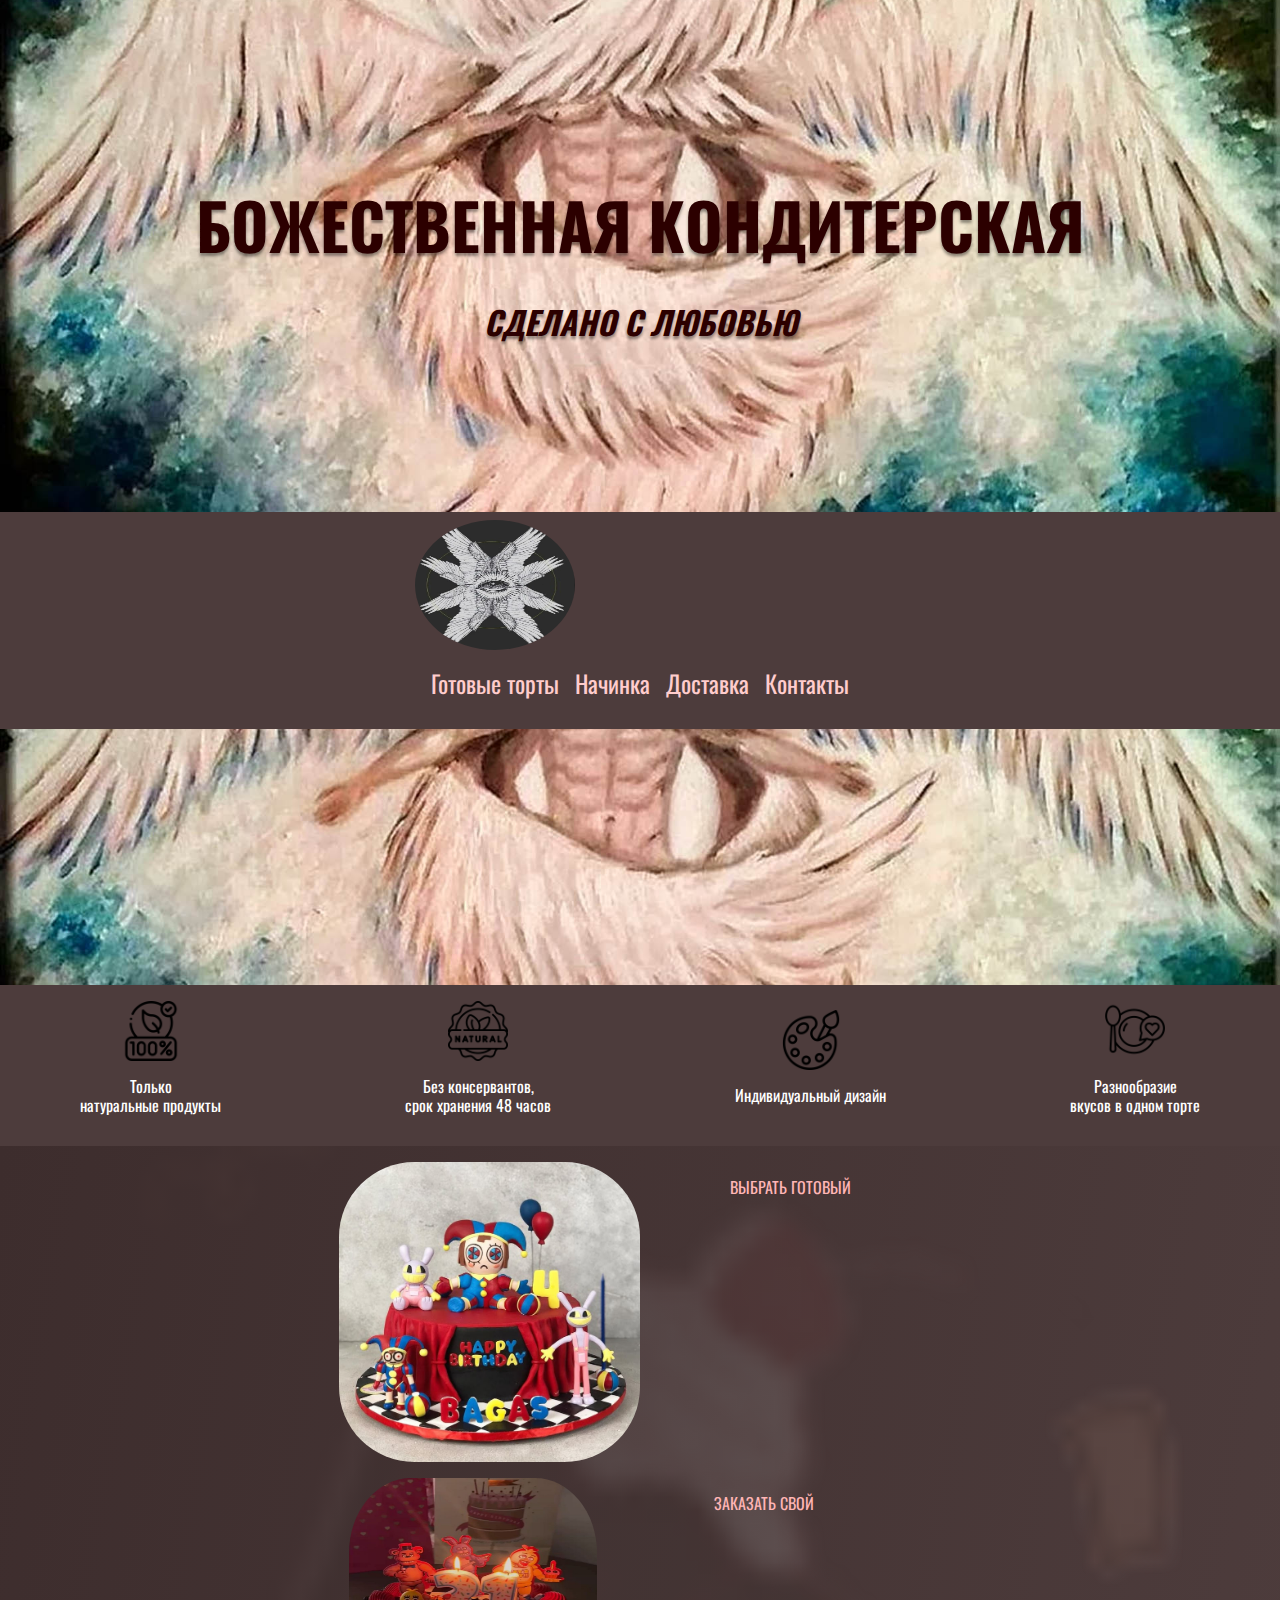
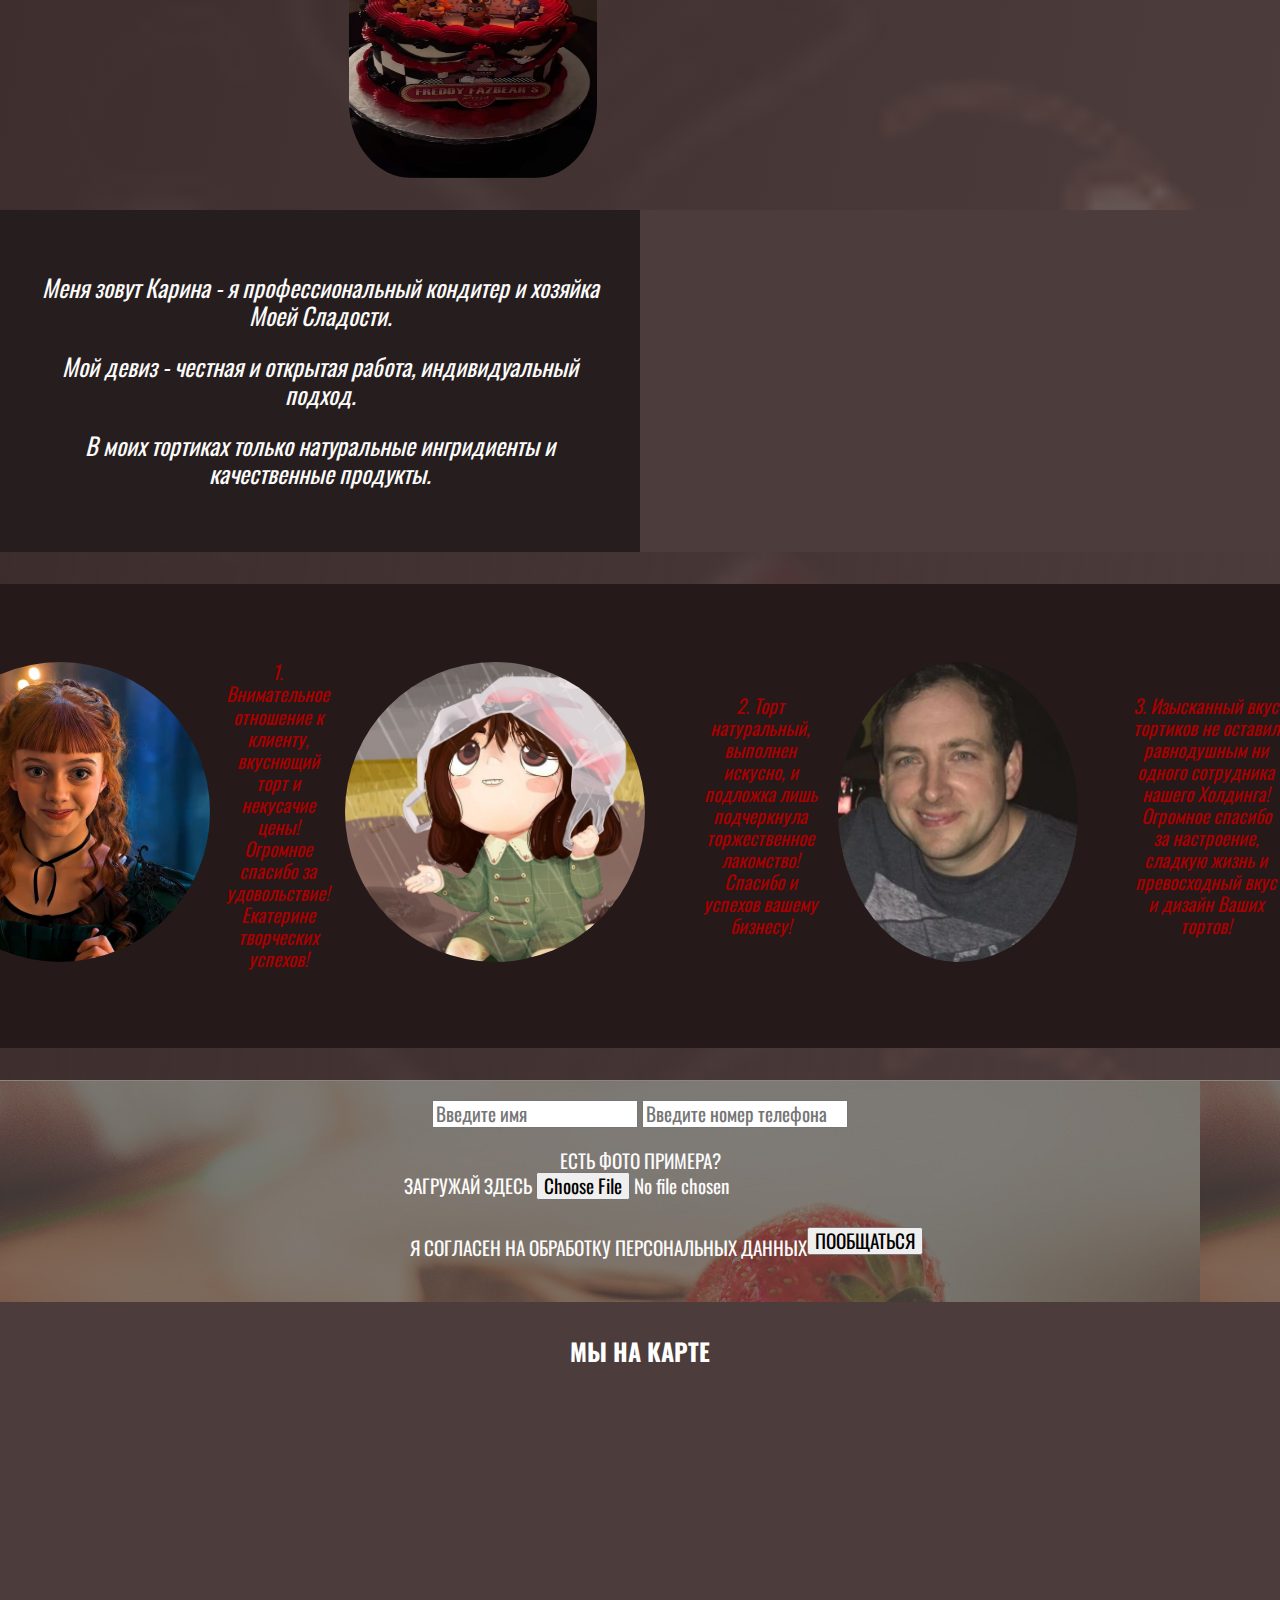
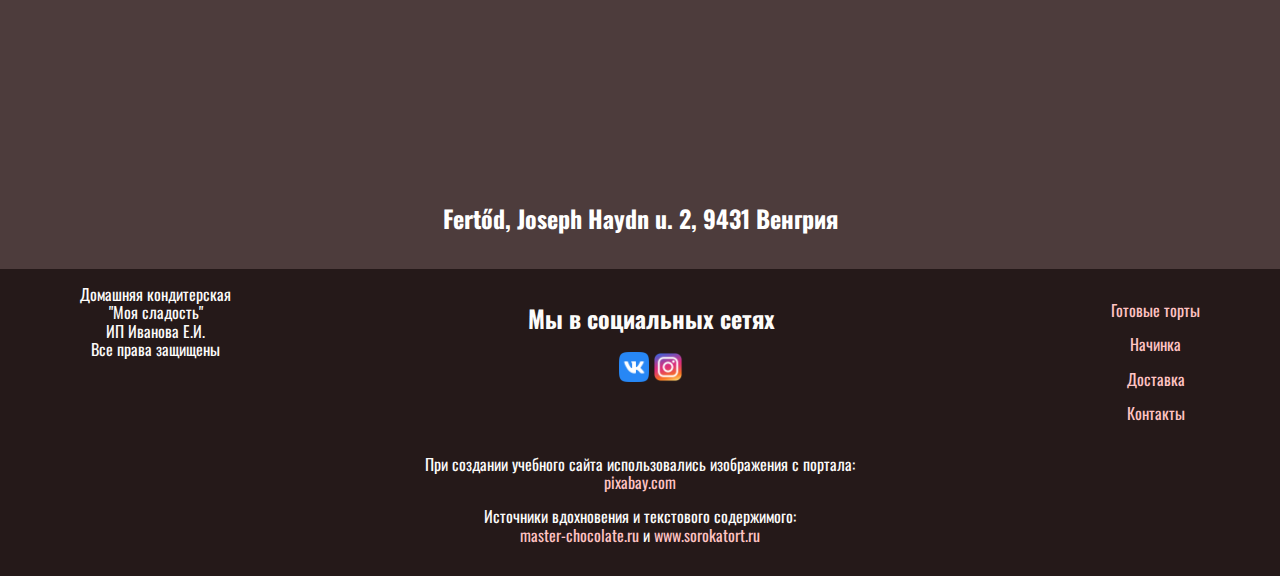
<file: index.html>
<!DOCTYPE html>
<html lang="ru">
<head>
    <meta charset="UTF-8">
    <meta name="viewport" content="width=device-width, initial-scale=1.0">
    <title>Сладость</title>
    <link rel="stylesheet" href="style.css">
    <link rel="stylesheet" href="styles/normalize.css">
</head>
<body>
    

    <section class="banner first">
        <div class="content">
            <h1>БОЖЕСТВЕННАЯ КОНДИТЕРСКАЯ</h1>
            <h2>СДЕЛАНО С ЛЮБОВЬЮ</h2>
        </div>
    </section>

    <!-- Шапка сайта с логотипом и панелью навигации -->

   <header>

    

    <nav>
        <a href="index.html">
        <div class="logo"><img id="logo" src="img\logo.jpeg" alt="Лого"></div>
        </a>
        <ul>
        <li><a href="cakes.html">Готовые торты</a></li>
        <li><a href="filling.html">Начинка</a></li>
        <li><a href="delivery.html">Доставка</a></li>
        <li><a href="index.html#feedback">Контакты</a></li>
    </nav>

   </header>

   <!-- Секция для рекламного баннера -->

    <section class="banner">

    <div class="content">   </div>

    </section>

    <!-- Секция Наши преимущества -->

    <section class="advantages">

        <div class="content">

            <div class="advantage">
                <img src="img\icons\icon-1.png":width="60px" height="60px" alt="Натуральные продукты">
                <p>Только<br > натуральные продукты</p>
            </div>

            <div class="advantage">
                <img src="img\icons\icon-2.png":width="60px" height="60px" alt="Натуральные продукты">
                <p>Без консервантов,<br > срок хранения 48 часов</p>
            </div>

            <div class="advantage">
                <img src="img\icons\icon-3.png":width="60px" height="60px" alt="Индивидуальный дизайн">
                <p>Индивидуальный дизайн</p>
            </div>

            <div class="advantage">
                <img src="img\icons\icon-4.png":width="60px" height="60px" alt="Разнообразие вкусов">
                <p>Разнообразие<br > вкусов в одном торте</p>
            </div>

        </div>

    </section>

    <!-- Секция для выбора услуги -->

    <section class="select">

        <div class="content">

            <div class="select_cakes">

                <img id="cake1" src="img\select-cake-1.jpg":width="450px" height="300px" alt="Выбрать готовый торт">
                <a href="cakes.html">ВЫБРАТЬ ГОТОВЫЙ</a>

            </div>

            <div class="select_cakes">

                <img id="cake2" src="img\select-cake-2.jpg":width="450px" height="300px" alt="Выбрать готовый торт">
                <a href="cakes.html">ЗАКАЗАТЬ СВОЙ</a>

            </div>

        </div>

    </section>

    <!-- Секция для блока О компании -->

    <section class="about">

        <div class="about_wrap">

            <div class="about_text">
                <p>Меня зовут Карина - я профессиональный кондитер и хозяйка Моей Сладости.</p>
                <p>Мой девиз - честная и открытая работа, индивидуальный подход.</p>
                <p>В моих тортиках только натуральные ингридиенты и качественные продукты.</p>
            </div>

        </div>

    </section>

    <!-- Секция для отзывов клиентов-->


    <section class="reviews">

        <div class="content">


            <div class="review">
                
                

                <div class="review_text">
                    <img id="review1" src="img\reviews\review-1.jpg":width="300px" height="300px" alt="Покупатель">
                <blockquote>
                1. Внимательное отношение к клиенту, вкуснющий торт и некусачие цены! Огромное спасибо за удовольствие! Екатерине творческих успехов!
                </blockquote>

                <img id="review2" src="img\reviews\review-2.jpg":width="300px" height="300px" alt="Покупатель">

                <div class="review_text">

                <blockquote>
                2. Торт натуральный, выполнен искусно, и подложка лишь подчеркнула торжественное лакомство! Спасибо и успехов вашему бизнесу!
                </blockquote>

                <img id="review3" src="img\reviews\review-3.jpg":width="300px" height="300px" alt="Покупатель">

                <div class="review_text">

                <blockquote>
                3. Изысканный вкус тортиков не оставил равнодушным ни одного сотрудника нашего Холдинга! Огромное спасибо за настроение, сладкую жизнь и превосходный вкус и дизайн Ваших тортов!
                </blockquote>

                </div>

            </div>


        </div>

    </section>

    <!-- Секция для блока обратной связи с клиентом -->

    <section class="feedback">

        <div class="content">

            <form action="answer.html">

            <div class="form_contact">
                <input placeholder="Введите имя" type="text" pattern="[а-яА-ЯёЁ]{2,15}" required title="например, Александр">
                <input placeholder="Введите номер телефона" required type="tel" name="tel-number" id="tel-number" title=" например, 89123456789"  pattern="8[0-9]{3}[0-9]{3}[0-9]{2}[0-9]{2}">
            </div>

            <div class="form_download">
                <br>ЕСТЬ ФОТО ПРИМЕРА?
                <label for="download"><br>ЗАГРУЖАЙ ЗДЕСЬ</label>
                <input type="file" id="download" name="download" accept=".png, .jpg, .jpeg">
            </div>

            <div class="form_submit">
                <div class="form__submit">
                <input type="checkbox" name="personal" id="personal" required>
                <label for="personal">
                Я СОГЛАСЕН НА ОБРАБОТКУ ПЕРСОНАЛЬНЫХ ДАННЫХ
                </label>
                </div>
                <input type="submit" value="ПООБЩАТЬСЯ">
                </div>

                </form>

        </div>

    </section>

    <!-- Секция для блока с картой -->

    <section class="map">

        <div class="content">
            <h2>МЫ НА КАРТЕ</h2>
            <iframe
                src="https://www.google.com/maps/embed?pb=!1m18!1m12!1m3!1d2689.29088229398!2d16.869265976994555!3d47.62047667119105!2m3!1f0!2f0!3f0!3m2!1i1024!2i768!4f13.1!3m3!1m2!1s0x476c1aaf59ab8731%3A0x8ed9d5897abe4753!2z0K3RgdGC0LXRgNGF0LDQt9Cw!5e0!3m2!1sru!2sru!4v1768800857646!5m2!1sru!2sru"
                style="border: 0"
                allowfullscreen=""
                loading="lazy"
            ></iframe>
            <h2>Fertőd, Joseph Haydn u. 2, 9431 Венгрия</h2>
        </div>

    </section>

    <!-- Подвал сайта с контактной информацией -->

    <footer>

        <div class="content">


            <div class="footer_main">

                <div class="footer_info">Домашняя кондитерская<br>"Моя сладость"<br>ИП Иванова Е.И.<br>Все права защищены</div>

                <div class="footer_social">
                    <h2>Мы в социальных сетях</h2>
                    <a href="http://vk.com"><img src="img\icons\icon-5.png":width="30px" height="30px" alt="Вконтакте"></a>
                    <a href="http://instagram.com" ><img src="img\icons\icon-6.png":width="30px" height="30px" alt="Инстаграм"></a>
                </div>

                <div class="footer_menu">

                    <nav>
                        <ul>
                        <li><a href="cakes.html">Готовые торты</a></li>
                        <li><a href="filling.html">Начинка</a></li>
                        <li><a href="delivery.html">Доставка</a></li>
                        <li><a href="index.html#feedback">Контакты</a></li>
                    </ul>
                </nav>

                </div>

            </div>

            <div class="footer_add">При создании учебного сайта использовались изображения с портала:<br><a href="http://pixabay.com/ru/">pixabay.com</a><br>Источники вдохновения и текстового содержимого:<br><a href="http://master-chocolate.ru/">master-chocolate.ru</a> и <a href="http://www.sorokatort.ru/">www.sorokatort.ru</a>
            </div>

        </div>

    </footer>

</body>
</html>
</file>
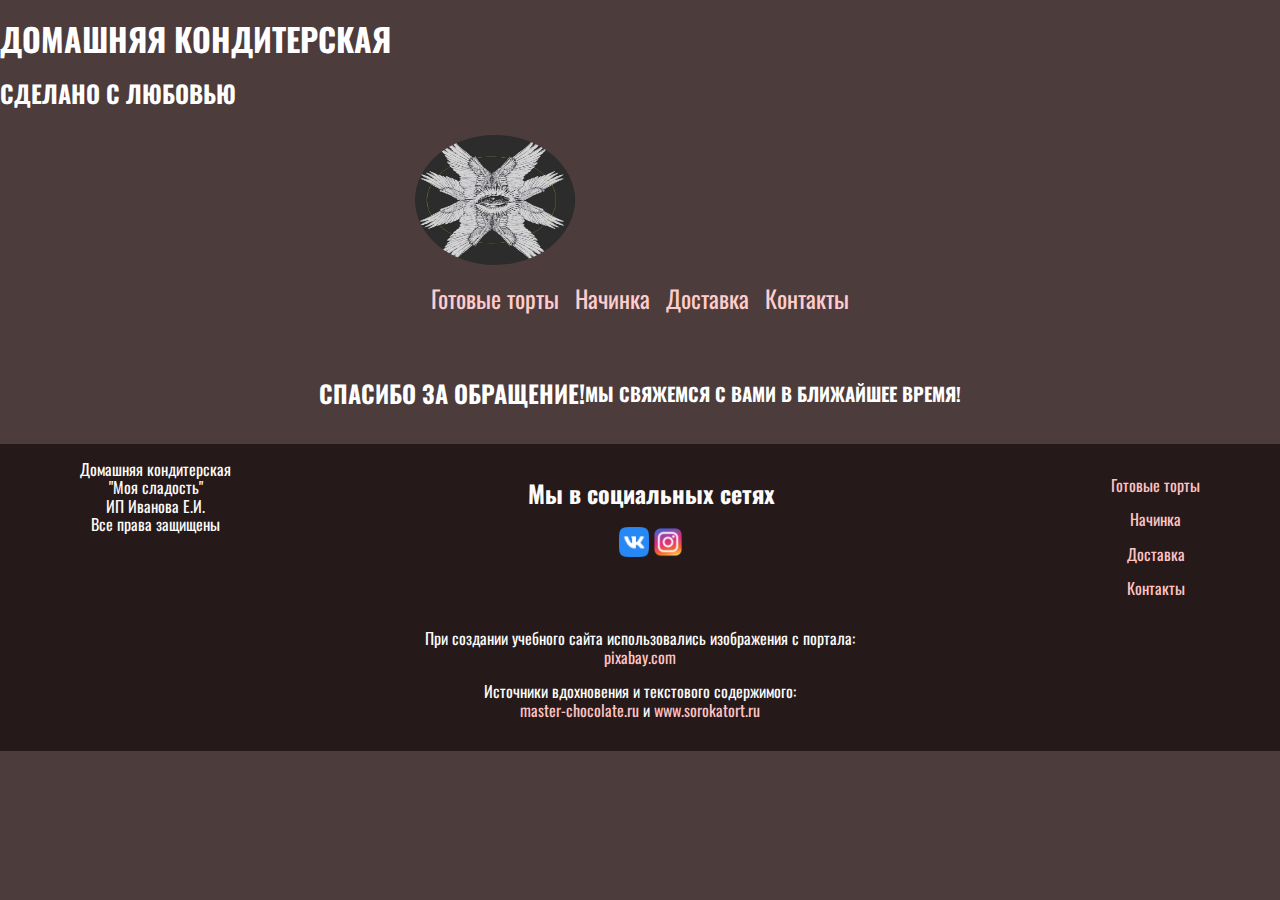
<file: answer.html>
<!DOCTYPE html>
<html lang="en">
<head>
    <meta charset="UTF-8">
    <meta name="viewport" content="width=device-width, initial-scale=1.0">
    <title>Остались вопросы?</title>
    <link rel="stylesheet" href="styles/normalize.css">
    <link rel="stylesheet" href="style.css">
</head>
<body>

    <h1>ДОМАШНЯЯ КОНДИТЕРСКАЯ</h1>
    <h2>СДЕЛАНО С ЛЮБОВЬЮ</h2>

    <header>

    <nav>
        <a href="index.html">
        <div class="logo"><img id="logo" src="img\logo.jpeg" alt="Лого"></div>
        </a>
        <ul>
        <li><a href="cakes.html">Готовые торты</a></li>
        <li><a href="filling.html">Начинка</a></li>
        <li><a href="delivery.html">Доставка</a></li>
        <li><a href="index.html#feedback">Контакты</a></li>
        </ul>
    </nav>

   </header>

   <section class="answer">
        <div class="content">
            <h2>СПАСИБО ЗА ОБРАЩЕНИЕ!</h2>
            <h3>МЫ СВЯЖЕМСЯ С ВАМИ В БЛИЖАЙШЕЕ ВРЕМЯ!</h3>
        </div>
    </section>



   <!-- Подвал сайта с контактной информацией --> 

    <footer>

        <div class="content">


            <div class="footer_main">

                <div class="footer_info">Домашняя кондитерская<br>"Моя сладость"<br>ИП Иванова Е.И.<br>Все права защищены</div>

                <div class="footer_social">
                    <h2>Мы в социальных сетях</h2>
                    <a href="http://vk.com"><img src="img\icons\icon-5.png":width="30px" height="30px" alt="Вконтакте"></a>
                    <a href="http://instagram.com" ><img src="img\icons\icon-6.png":width="30px" height="30px" alt="Инстаграм"></a>
                </div>

                <div class="footer_menu">

                    <nav>
                        <ul>
                        <li><a href="cakes.html">Готовые торты</a></li>
                        <li><a href="filling.html">Начинка</a></li>
                        <li><a href="delivery.html">Доставка</a></li>
                        <li><a href="index.html#feedback">Контакты</a></li>
                    </ul>
                </nav>

                </div>

            </div>

            <div class="footer_add">При создании учебного сайта использовались изображения с портала:<br><a href="http://pixabay.com/ru/">pixabay.com</a><br>Источники вдохновения и текстового содержимого:<br><a href="http://master-chocolate.ru/">master-chocolate.ru</a> и <a href="http://www.sorokatort.ru/">www.sorokatort.ru</a>
            </div>

        </div>

    </footer>
</body>
</html>
</file>
<file: style.css>
@import url('https://fonts.googleapis.com/css2?family=Oswald:wght@200..700&display=swap');


/*фото отзывов*/

#review1 {
    width: 300px !important;
    height: 300px !important;
}

#review2 {
    width: 300px !important;
    height: 300px !important;
}

#review3 {
    width: 300px !important;
    height: 300px !important;
}

/*фото тортов*/

#cake1 {
    width: 450px !important;
    height: 300px !important;
}

#cake2 {
    width: 450px !important;
    height: 300px !important;
}

/*фото начинок*/

#filling1 {
    width: 200px !important;
    height: 200px !important;
    margin-bottom: 1rem;
    border-radius: 25%;
    filter: sepia(75%);
}
#filling1:hover {
    filter: sepia(0);
}


#filling2 {
    width: 200px !important;
    height: 200px !important;
    margin-bottom: 1rem;
    border-radius: 25%;
    filter: sepia(75%);
}
#filling2:hover {
    filter: sepia(0);
}

#filling3 {
    width: 200px !important;
    height: 200px !important;
    margin-bottom: 1rem;
    border-radius: 25%;
    filter: sepia(75%);
}
#filling3:hover {
    filter: sepia(0);
}

#filling4 {
    width: 200px !important;
    height: 200px !important;
    margin-bottom: 1rem;
    border-radius: 25%;
    filter: sepia(75%);
}
#filling4:hover {
    filter: sepia(0);
}

#filling5 {
    width: 200px !important;
    height: 200px !important;
    margin-bottom: 1rem;
    border-radius: 25%;
    filter: sepia(75%);
}
#filling5:hover {
    filter: sepia(0);
}

#filling6 {
    width: 200px !important;
    height: 200px !important;
    margin-bottom: 1rem;
    border-radius: 25%;
    filter: sepia(75%);
}
#filling6:hover {
    filter: sepia(0);
}

#filling7 {
    width: 200px !important;
    height: 200px !important;
    margin-bottom: 1rem;
    border-radius: 25%;
    filter: sepia(75%);
}
#filling7:hover {
    filter: sepia(0);
}

#filling8 {
    width: 200px !important;
    height: 200px !important;
    margin-bottom: 1rem;
    border-radius: 25%;
    filter: sepia(75%);
}
#filling8:hover {
    filter: sepia(0);
}

#filling9 {
    width: 200px !important;
    height: 200px !important;
    margin-bottom: 1rem;
    border-radius: 25%;
    filter: sepia(75%);
}
#filling9:hover {
    filter: sepia(0);
}

#filling10 {
    width: 200px !important;
    height: 200px !important;
    margin-bottom: 1rem;
    border-radius: 25%;
    filter: sepia(75%);
}
#filling10:hover {
    filter: sepia(0);
}

#filling11 {
    width: 200px !important;
    height: 200px !important;
    margin-bottom: 1rem;
    border-radius: 25%;
    filter: sepia(75%);
}
#filling11:hover {
    filter: sepia(0);
}

#filling12 {
    width: 200px !important;
    height: 200px !important;
    margin-bottom: 1rem;
    border-radius: 25%;
    filter: sepia(75%);
}
#filling12:hover {
    filter: sepia(0);
}

/*фото тортов*/

#gentlevelvet {
    width: 420px !important;
    height: 280px !important;
}

#emeraldd {
    width: 420px !important;
    height: 280px !important;
}

#birdsmilk {
    width: 420px !important;
    height: 280px !important;
}

/*логотип*/

#logo {
    width: 160px !important;
    height: 130px !important;
    border-radius: 80%;
}

/*блок*/

.content {
    display: flex; 
    align-items: center;  
    justify-content: center;  
    flex-wrap: wrap;  
    width: 90%; 
    margin: 0 auto;
    padding: 1em;
    text-align: center;
}

/*логотип настройка*/

header {
    display: flex; 
    justify-content: space-around; 
    align-items: center; 
    padding: 0.5rem; 
} 
 
header img.logo { 
    width: 20vw;  
}

/*настройка меню*/

header nav ul { 
    display: flex; 
    flex-wrap: wrap; 
    padding-left: 1rem; 
} 

header nav ul li { 
    margin-right: 1rem;     
    margin-bottom: 0.5rem; 
}

/*настройка баннер*/

section.banner { 
    min-height: 20vw; 
    display: flex; 
    align-items: center; 
    justify-content: center;

} 

section.banner .content { 
    display: block;  
} 

/*index.html настройка*/

/*настройка преимуществ*/

.advantages .content { 
    justify-content: space-between;
} 
 
.advantages .advantage img { 
    margin: 0 auto; 
    max-width: 80%; 
} 

.advantages .advantage p { 
    display: none; 
} 

/*настройка выбора торта*/

.select .content .select_cakes{ 
    margin-bottom: 1rem; 
} 
 
.select .content .select_cakes a { 
    display: block; 
    width: 100%; 
    padding: 1rem; 
} 
 
.select .content .select_cakes img { 
    width: 100%; 
    border-radius: 25%;
} 

/*настройка отзывов*/


   
.reviews .content .review .review_text { 
    display: flex; 
    align-items: center; 
    margin: 1rem; 
    color: rgb(168, 0, 0);
    background: #251919;

} 
.reviews {
    background: #251919;
}   

.reviews .content .review .review_text blockquote { 
    padding: 0.5rem; 
    margin: 0.5rem; 
} 

/*карта*/

.map iframe { 
width: 100%; 
height: 400px; 
} 

/*cakes.html настройка*/

.cakes .cake { 
width: 90%; 
padding: 1rem; 
margin-bottom: 1rem; 
} 

.cakes .cake .cake_descript img { max-width: 90%;
    border-radius: 25%;} 

.cakes .cake .cake_buy { padding: 0.5rem;} 

.cakes .cake .cake_buy a { 
display: inline-block; 
width: 90%; 
padding: 1rem; 
}

.cakes .cake .cake_buy ul { padding-left: 0;} 

/*settings*/

body {
    background-color: #4d3c3c;
    color: rgb(255, 255, 255);
    margin: 0;
    font-family: "Oswald", Arial, sans-serif;
}

body a {
    color: rgb(255, 204, 204);
}

section.banner { 
background: url("img/background/banner-bg.jpg") center/cover;  
color: #fcfbfa; 
}

footer {
    background: #251919;
    color: #fcfbfa;
}

/*index.html*/

/*преимущества*/

.advantages .advantage {
    color: #fcfbfa;
}
.advantages p {
    color: rgb(255, 255, 255);
}

.select a {
    color: rgb(255, 181, 181);
}

.select , .reviews{
    background: linear-gradient(100deg, #3d2d2d, #39312d00), url("img/background/select-bg.png") center/cover no-repeat;
}

.selection a {
    background: #39312d;
    border: 3px solid #39312d;
    color: #fcfbfa;
}

.about {
    background: url(img/background/about-bg.jpg) center/coverS;
}

.about_wrap {
    background: rgba(0, 0, 0, 0.5);
    color: #fcfbfa;
    padding: 40px;
    align-content: center;
}

.review_text {
    border: 1px solid #39312d18;
    background: linear-gradient(135deg, #fcfbfa 50%, #f0f0ef 50%);
    padding: 20px;
}

.feedback {
    background: url("img/background/feedback-bg.jpg");
    color: #fcfbfa;
}

/*cakes.html*/

.fillings .content a {
    color: #39312d;
}


/*delivery.html*/

.delivery_price .table .thead .tr {
    display: none;
}

.delivery_price .table {
    padding: 0.5rem;
    border-collapse: collapse;
    border-bottom: #39312d;
}

/*семейство шрифтоов*/ 

p.Edu_SA_Hand {
    font-family: "Edu SA Hand", Arial, Helvetica, sans-serif;
}

/*внешний вид всех ссылок*/

a {
    text-decoration: none;
    font-size: 1rem;
}

/*убираем маркеры списка*/

nav ul {
    list-style: none;
}

/*отступ снизу ссылок в подвале*/

footer a {
    display: inline-block;
    margin-bottom: 1rem;
    color: rgb(255, 195, 195);
}

/*текст внутри баннера*/

section.banner h1,
section.banner h2 {
    text-shadow: 0px 3px 3px #00000069;
    color: rgb(44, 0, 0);
}

section.banner h1 {
    font-size: 1.5rem;
    font-weight: 700;
}

section.banner h2 {
    font-size: 1rem;
    font-style: italic;
}

footer {
    font-size: 1rem;
}

/*index.html*/

.select a {
    text-decoration: none;
}

.about {
    font-size: 1rem;
}

.about p {
    font-style: italic;
    text-align: center;
}

.reviews {
    font-style: italic;
}

.feedback h3 {
    margin: 1rem;
    font-size: 1.5rem;
}

/*cakes.html*/

.cakes .cake .cake_buy ul a {
    font-size: 1rem;
}

.cakes .cake .cake_buy ul {
    list-style-position: inside; /*настраиваем положение маркеров*/
    padding-left: 0;
}

/*fillings.html*/

.filling a {
    font-size: 2rem;
}

.filling .fillings .content .filling {
    font-weight: 700;
}

.filling h2 {
    text-align: center;
}

/*delivery.html*/

.delivery h1 {
    font-size: 1.5rem;
}

.delivery .delivery_price table {
    font-size: 0.7rem;
    font-style: italic;
}

/*коробочная модель*/

*,
::after,
::before {
    box-sizing: border-box;
}

/*задаем поведение при наведении на ссылок курсора*/
a:hover {
    text-decoration: underline;
}

/*index.html*/

/*блоке заказа к стилизованным ссылкам добавим настройки курсора*/

.select .select_cakes .select_cake a {
    cursor: pointer; /* курсор меняется со стандартной стрелки на указатель */
}

.fillings .filling img {
    margin-bottom: 1rem;
    border-radius: 50%;
    filter: sepia(75%);
}
.fillings .filling img:hover {
    filter: sepia(0);
}

/*стилизация форм*/

.feedback form .form_submit {
    display: flex;
    align-items: center;
    justify-content: center;
    margin-top: 1.5rem;
    margin-bottom: 1.5rem;
}

/* настроим оформление для флажка */

.feedback form .form_submit input[type="checkbox"] {
    appearance: none;
    position: relative;
    min-height: 2rem;
    width: 2rem;
    margin-right: 1rem;
    margin-bottom: 0;
}

/* добавляем новый значок для выбранного checkbox-а */
.feedback form .form_submit input[type="checkbox"]::before {
    visibility: hidden;
    position: absolute;
    content: "\2714";
    color: #fcfbfa;
    font-size: 2.2em;
    left: 0;
    top: -5px;
}
/* показываем значок если checkbox выбран */

.feedback form .form_submit input[type="checkbox"]:checked::before {
    visibility: visible;
}

/*стилизация меню*/

@media (min-width: 768px) {
    header a { font-size: 1.2rem; }
    header img.logo { width: 15vw; }
}

@media (min-width: 1024px) {
    header a { font-size: 1.5rem; }
    header img.logo { width: 12vw; }
}

@media (min-width: 1440px) {
    header a { font-size: 2rem; }
    header .logo { width: 10vw; }
}

@media (min-width: 590px) {
    section.banner.first { min-height: 30vw; }
    section.banner h1 { font-size: 3rem; }
    section.banner h2 { font-size: 1.5rem; }
}

@media (min-width: 1024px) {
    section.banner.first { min-height: 40vw; }
    section.banner h1 { font-size: 4rem; }
    section.banner h2 { font-size: 2rem; }
}

@media (min-width: 1440px) {
    section.banner h1 { font-size: 6rem; }
    section.banner h2 { font-size: 4rem; }
}

@media (min-width: 590px) {
    footer .footer_main {
    width: 100%;
    display: flex;
    justify-content: space-between;
}
}

@media (min-width: 768px) {
.advantages .advantage {
    display: flex;
    flex-direction: column;
}
.advantages .advantage p {
    display: inline-block;
}
}

/*на экранах больше 1024px добавляем анимацию к изображениям при наведении*/
@media (min-width: 1024px) {
.advantages .advantage img {
transition: all 0.8s ease-in-out;
}
.advantages .advantage img:hover {
transform: scale(1.3);
}
}

@media (min-width: 590px) {
.select .select_cakes {
display: flex;
justify-content: space-between;
}
.select .select_cakes .select_cake { width: 45%; }
.select .select_cakes .select_cake a { font-size: 1.2rem; }
}

/* добавляем анимацию к кнопкам */
@media (min-width: 1024px) {
.select .select_cakes .select_cake button {
transition: background 0.8s ease-out;
}
.select .select_cakes .select_cake a:hover {
background: #fcfbfa;
color: #39312d;

}
}

@media (min-width: 590px) {
.about .about_wrap { font-size: 1.5rem; }
}

@media (min-width: 768px) {
.about .about_wrap { width: 50%; }
}

@media (min-width: 1440px) {
.about .about_wrap { font-size: 2rem; }
}

@media (min-width: 590px) {
.reviews .content .review .review_text blockquote { font-size: 1.2rem; }
}
@media (min-width: 768px) {
.reviews .content .review { display: flex; }
.reviews .content .review img {
display: block;
width: 10rem;
height: 10rem;
margin-bottom: 0.5rem;
border-radius: 50%;
}
}
@media (min-width: 1440px) {
.reviews .content .review .review_text blockquote { font-size: 1.8rem; }
}

@media (min-width: 768px) {
.feedback { font-size: 1.2rem; }
.feedback h3 { font-size: 3rem; }
}

@media (min-width: 768px) {
    .cakes .cake .cake_buy .cake_buy_wrap {
display: flex;
flex-wrap: nowrap;
justify-content: space-around;
}
}
@media (min-width: 1024px) {
.cakes .cake .cake_descript {
display: flex;
}
.cakes .cake .cake_buy {
display: flex;
flex-wrap: nowrap;
justify-content: space-evenly;
align-items: center;
margin-top: 1.5rem;
}
.cakes .cake .cake_buy a {
display: inline-block;
width: 30%;
height: min-content;
transition: all 0.8s ease-in;
}
.cakes .cake .cake_buy a:hover {
text-decoration: none;
background: #fcfbfa;
color: #39312d;
transform: scale(1.2);
}
}
@media (min-width: 1200px) {
.cakes .cake {
font-size: 1.5rem;
}
.cakes .cake .cake_buy a {
font-size: 2rem;
}
}

@media (min-width: 768px) {
.fillings h2 {
font-size: 3rem;
}
.fillings .content a {
font-size: 3.5rem;
}
}

/*delivery.html*/

@media (min-width: 425px) {
.delivery .delivery_price table {
font-size: 1rem;
}
}
@media (min-width: 590px) {
.delivery .delivery_price table {
font-size: 1.2rem;
}
}
@media (min-width: 768px) {
.delivery .delivery_price table {
font-size: 1.5rem;
}
}
</file>
